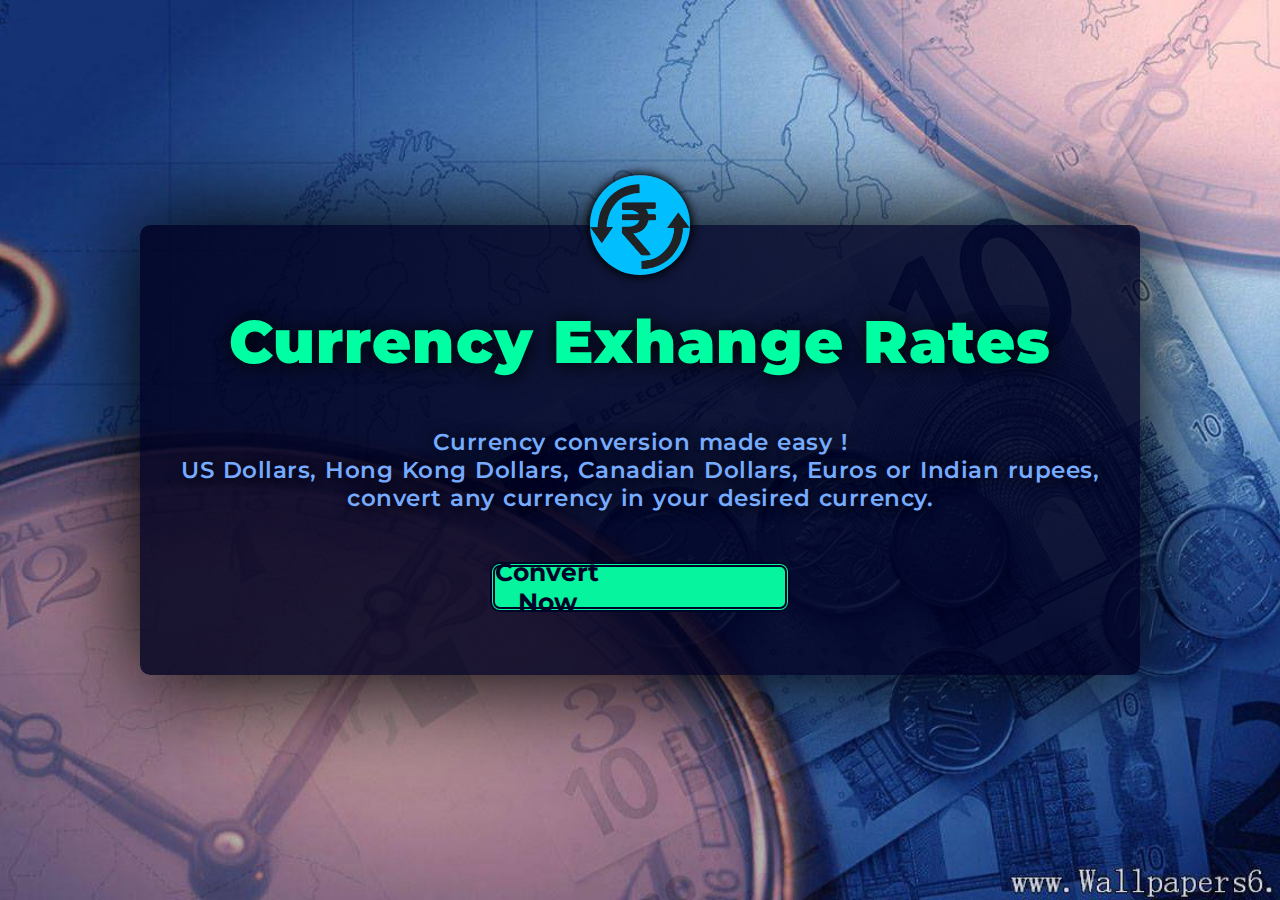
<file: Index.html>
<!DOCTYPE html>
<html>

<head>
    <title>Currency Converter</title>
    <link rel="stylesheet" href="Index.css">
    <link rel="shortcut icon"  href="favicon.ico">
    <link rel="preconnect" href="https://fonts.googleapis.com">
    <link rel="preconnect" href="https://fonts.gstatic.com" crossorigin>
    <link href="https://fonts.googleapis.com/css2?family=Montserrat:ital,wght@0,100;0,200;0,300;0,400;0,500;0,600;0,700;0,800;0,900;1,100;1,200;1,300;1,400;1,500;1,600;1,700;1,800;1,900&display=swap" rel="stylesheet">
    <link rel="stylesheet" href="https://fonts.googleapis.com/icon?family=Material+Icons">
</head>
<body>
    <div id="background_div">
        <div id="main_div">
            <img src="2.png" id="logo">
            <div id="content_div">
                <h1>Currency Exhange Rates</h1>
                <div id="info">
                    <p>Currency conversion made easy !<br>US Dollars, Hong Kong Dollars, Canadian Dollars, Euros or Indian rupees, convert any currency in your desired currency.</p>
                </div>
                <div>
                    <a href="Home.html">
                        <button id="link_button">
                            Convert Now
                            <i class="material-icons md-48">arrow_right_alt</i>
                        </button>
                    </a>
                </div>
            </div>
        </div>
    </div>
</body>
</html>
</file>
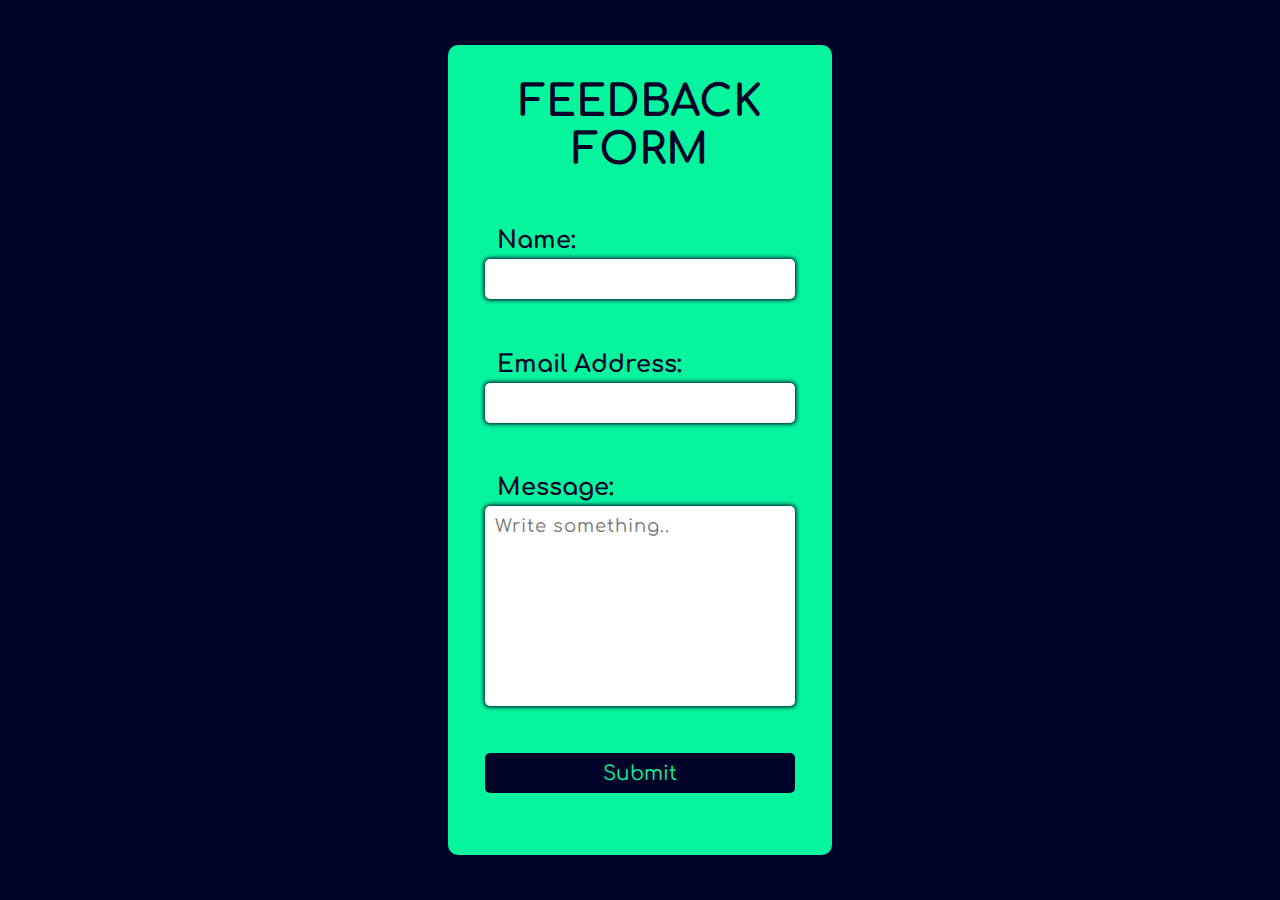
<file: Feedback.html>
<!DOCTYPE html>
<html>
<head>
	<meta charset="utf-8">
	<meta name="viewport" content="width=device-width, initial-scale=1">
	<link rel="shortcut icon" href="favicon.ico">
	<link rel="stylesheet" type="text/css" href="Feedback.css">
	<link rel="preconnect" href="https://fonts.googleapis.com">
	<link rel="preconnect" href="https://fonts.gstatic.com" crossorigin>
	<link href="https://fonts.googleapis.com/css2?family=Comfortaa:wght@400;700&display=swap" rel="stylesheet">
	<title>Feedback</title>
</head>
<body>
	<div id="center">
		<div id="heading">
		<h2>Feedback Form</h2> 
		</div>
		<form id="form">
			<div class="input">
				<label for="name" class="label">Name:</label>
				<input type="text" id="name" class="input_text">
			</div>
			<div class="input">
				<label for="email" class="label">Email Address:</label>
				<input type="email" id="email" class="input_text">
			</div>
			<div class="input" id="message_input">
				<label for="message" class="label">Message:</label>
				<textarea id="message" name="message" placeholder="Write something.."class="input_text"></textarea>
			</div>
			<div class="input">
				<input type="submit" value="Submit" id="submit_button">
			</div>
		</form>
	</div>
</body>
</html>
</file>
<file: Index.css>
* {
    box-sizing: border-box;
    margin: 0;
    padding: 0;
    font-family: 'Montserrat', sans-serif;
}
 #background_div{
    width: 100%;
    height: 100vh;
    background-image: url(Background.jpg);
    background-position: center;
    background-size: cover;
    background-repeat: no-repeat;
 }
 #main_div{
    width: 1000px;
    height: 450px;
    position: absolute;
    top: 0;
    bottom: 0;
    left: 0;
    right: 0;
    margin: auto;
    border-radius: 10px;
    box-shadow: 0px 0px 100px 10px;
    background-color:rgba(0,0,30,0.85) ;
    display: flex;
    flex-flow: column;
    align-items: center;
 }
 #logo{
    height: 100px;
    width: 100px;
    border-radius: 50px;
    margin-top: -50px;
    box-shadow: 0px 0px 10px 2px;
 }
 #content_div{
    margin-top: 30px;
    height: 400px;
    width: 100%;
    
    display: flex;
    flex-flow: column;
    align-items: center;
  }  
h1{
    font-size: 60px;
    font-weight: 900;
    text-shadow: 1px 1px 20px black;
    letter-spacing: 1px;
    color: #00ffa2;
}
#info{
    padding: 10px;
    margin-top: 40px;
    font-weight: 600;
    text-align: center;
    font-size: 23px;
    letter-spacing: 0.5px;
    word-spacing: 2px;
    text-shadow: 0.5px 0.5px 15px black;
    color: #76abff;
}
#link_button{
    margin-top: 40px;
    height: 50px;
    width: 300px;
    border-radius: 10px;
    border: 5px double #000328;
    background: #07f49e;
    font-weight: 700;
    font-size: 25px;
    display: flex;
    align-items: center;
    justify-content: space-around;
    color: #000328;
}
#link_button:hover{
    cursor: pointer;
    box-shadow: 0px 0px 20px 10px;
}
.material-icons.md-48{ 
    font-size: 48px; 
}
a:link {
  text-decoration: none;
}

a:visited {
  text-decoration: none;
}

a:hover {
  text-decoration: none;
}

a:active {
  text-decoration: none;
}
</file>
<file: Feedback.css>
*{
	margin: 0;
	padding: 0;
	box-sizing: border-box;
	font-family: 'Comfortaa', cursive;
	color: #000328;
	/* border: 2px solid red; */
}
::selection {
  color: #07f49e;
  background: #000328;
  }
body{
	height: 100vh;
	background: #000328;
	/*background: #07f49e;*/
	display: flex;
}
#center{
	height: 90vh;
	width: 30%;
	background: #07f49e;
	/* background: #000328; */
	margin: auto;
	border-radius: 10px;
	display: flex;
	flex-flow: column;
	overflow: auto;
}
#heading{
	height: 20%;
	width: 100%;
	background: none;
	display: flex;
	justify-content: space-around;
	align-items: center;
	text-align: center;
	font-size: 180%;
	word-spacing: 10px;
	text-transform: uppercase;
	font-weight: 900;
}
#form{
	height: 80%;
	width: 100%;
	background: none;
	display: flex;
	flex-flow: column;
	padding: 20px;
	align-items: center;
}
.input{
	height: 100%;
	width: 95%;
	/*border: 2px solid;*/
	display: flex;
	flex-flow: column;
}
.label{
	font-size: 150%;
	font-weight: bold;
	margin-left: 20px;
}
.input_text{
	height: 40px;
	width: 95%;
	border-radius: 5px;
	border: none;
	margin: 5px auto;
	padding: 10px;
	font-size: 18px;
	outline: none;
	letter-spacing: 1px;
	box-shadow: 0px 0px 4px 0.5px #000328; 
}
.input_text:focus{
	border: 1px solid #000328;
	font-weight: 900;
}
#message{
	resize: none;
	height: 200px;

}
::-webkit-scrollbar {
  width: 10px;
}
::-webkit-scrollbar-thumb {
  background: #000328; 
  border-radius: 5px;
  border: 2px solid white;
  }
#message_input{
	height: 150%;
}
#submit_button{
	height: 40px;
	width: 95%;
	margin: auto;
	border-radius: 5px;
	border: none;
	background: #000328;
	font-size: 20px;
	color: #07f49e;
	cursor: pointer;
}
</file>
